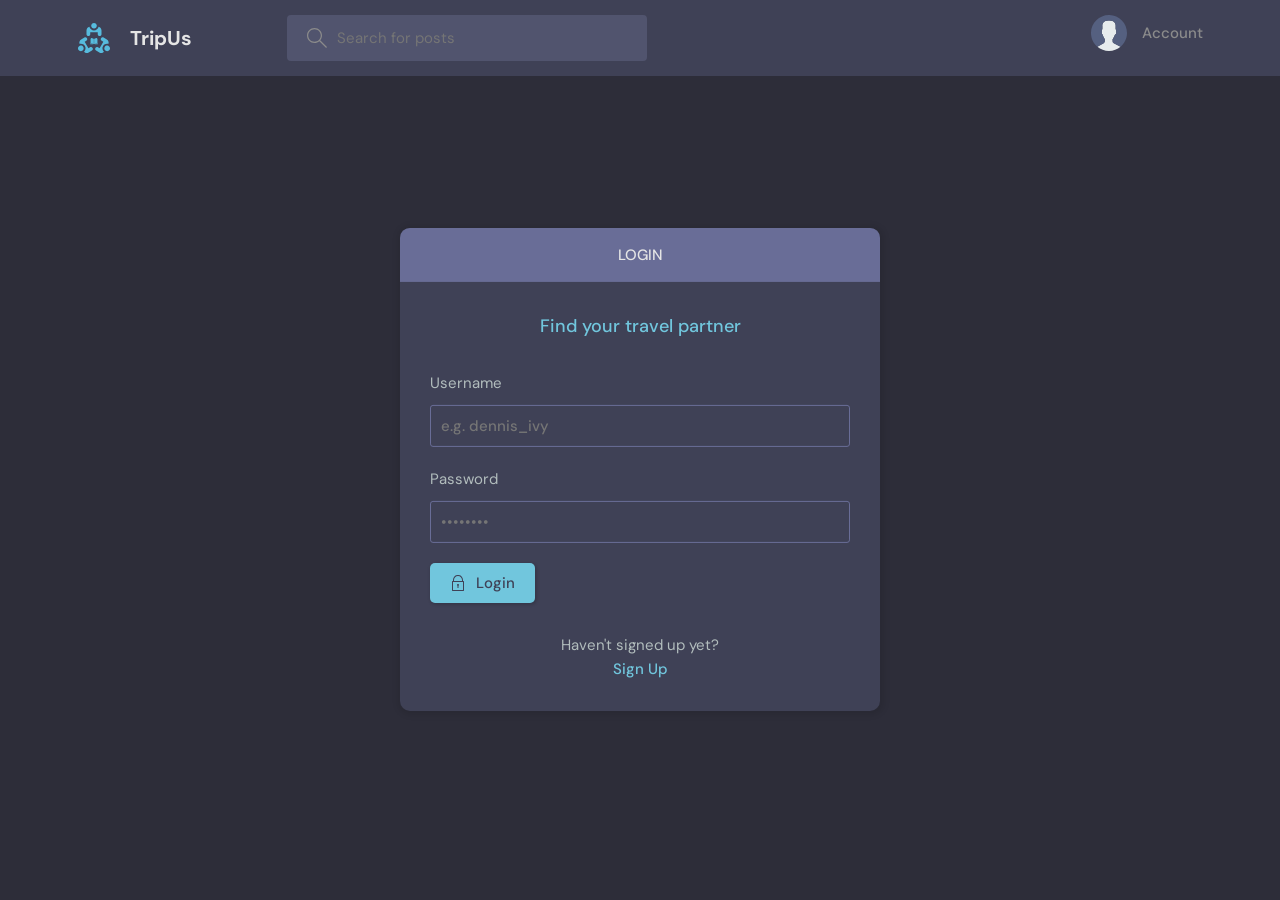
<file: theme/login.html>
<!DOCTYPE html>
<html lang="en">
  <head>
    <meta charset="UTF-8" />
    <meta http-equiv="X-UA-Compatible" content="IE=edge" />
    <meta name="viewport" content="width=device-width, initial-scale=1.0" />
    <link rel="shortcut icon" href="assets/favicon.ico" type="image/x-icon" />
    <link rel="stylesheet" href="style.css" />
    <title>Tripus - Find travel partners around the world!</title>
  </head>
  <body>
    <header class="header header--loggedIn">
      <div class="container">
        <a href="/" class="header__logo">
          <img src="assets/logo.svg" />
          <h1>TripUs</h1>
        </a>
        <form class="header__search">
          <label>
            <svg
              version="1.1"
              xmlns="http://www.w3.org/2000/svg"
              width="32"
              height="32"
              viewBox="0 0 32 32"
            >
              <title>search</title>
              <path
                d="M32 30.586l-10.845-10.845c1.771-2.092 2.845-4.791 2.845-7.741 0-6.617-5.383-12-12-12s-12 5.383-12 12c0 6.617 5.383 12 12 12 2.949 0 5.649-1.074 7.741-2.845l10.845 10.845 1.414-1.414zM12 22c-5.514 0-10-4.486-10-10s4.486-10 10-10c5.514 0 10 4.486 10 10s-4.486 10-10 10z"
              ></path>
            </svg>
            <input placeholder="Search for posts" />
          </label>
        </form>
        <nav class="header__menu">
          <!-- Not Logged In -->
          <a href="/login.html">
            <img src="./assets/avatar.svg" />
            <p>Account</p>
          </a>

          <!-- Logged In -->
          <!-- <a href="#">
            <div class="avatar avatar--medium active">
              <img src="https://randomuser.me/api/portraits/men/37.jpg" />
            </div>
            <p>John Doe <span>@john_doe</span></p>
            <svg
              version="1.1"
              xmlns="http://www.w3.org/2000/svg"
              width="32"
              height="32"
              viewBox="0 0 32 32"
            >
              <title>chevron-down</title>
              <path d="M16 21l-13-13h-3l16 16 16-16h-3l-13 13z"></path>
            </svg>
          </a> -->
        </nav>
      </div>
    </header>
    <main class="auth layout">
      <div class="container">
        <div class="layout__box">
          <div class="layout__boxHeader">
            <div class="layout__boxTitle">
              <h3>Login</h3>
            </div>
          </div>
          <div class="layout__body">
            <h2 class="auth__tagline">Find your travel partner</h2>

            <form class="form" action="#">
              <div class="form__group form__group">
                <label for="room_name">Username</label>
                <input id="username" name="username" type="text" placeholder="e.g. dennis_ivy" />
              </div>
              <div class="form__group">
                <label for="password">Password</label>
                <input
                  id="password"
                  name="password"
                  type="password"
                  placeholder="&bull;&bull;&bull;&bull;&bull;&bull;&bull;&bull;"
                />
              </div>

              <button class="btn btn--main" type="submit">
                <svg
                  version="1.1"
                  xmlns="http://www.w3.org/2000/svg"
                  width="32"
                  height="32"
                  viewBox="0 0 32 32"
                >
                  <title>lock</title>
                  <path
                    d="M27 12h-1v-2c0-5.514-4.486-10-10-10s-10 4.486-10 10v2h-1c-0.553 0-1 0.447-1 1v18c0 0.553 0.447 1 1 1h22c0.553 0 1-0.447 1-1v-18c0-0.553-0.447-1-1-1zM8 10c0-4.411 3.589-8 8-8s8 3.589 8 8v2h-16v-2zM26 30h-20v-16h20v16z"
                  ></path>
                  <path
                    d="M15 21.694v4.306h2v-4.306c0.587-0.348 1-0.961 1-1.694 0-1.105-0.895-2-2-2s-2 0.895-2 2c0 0.732 0.413 1.345 1 1.694z"
                  ></path>
                </svg>

                Login
              </button>
            </form>

            <div class="auth__action">
              <p>Haven't signed up yet?</p>
              <a href="signup.html" class="btn btn--link">Sign Up</a>
            </div>
          </div>
        </div>
      </div>
    </main>
  </body>
</html>
</file>
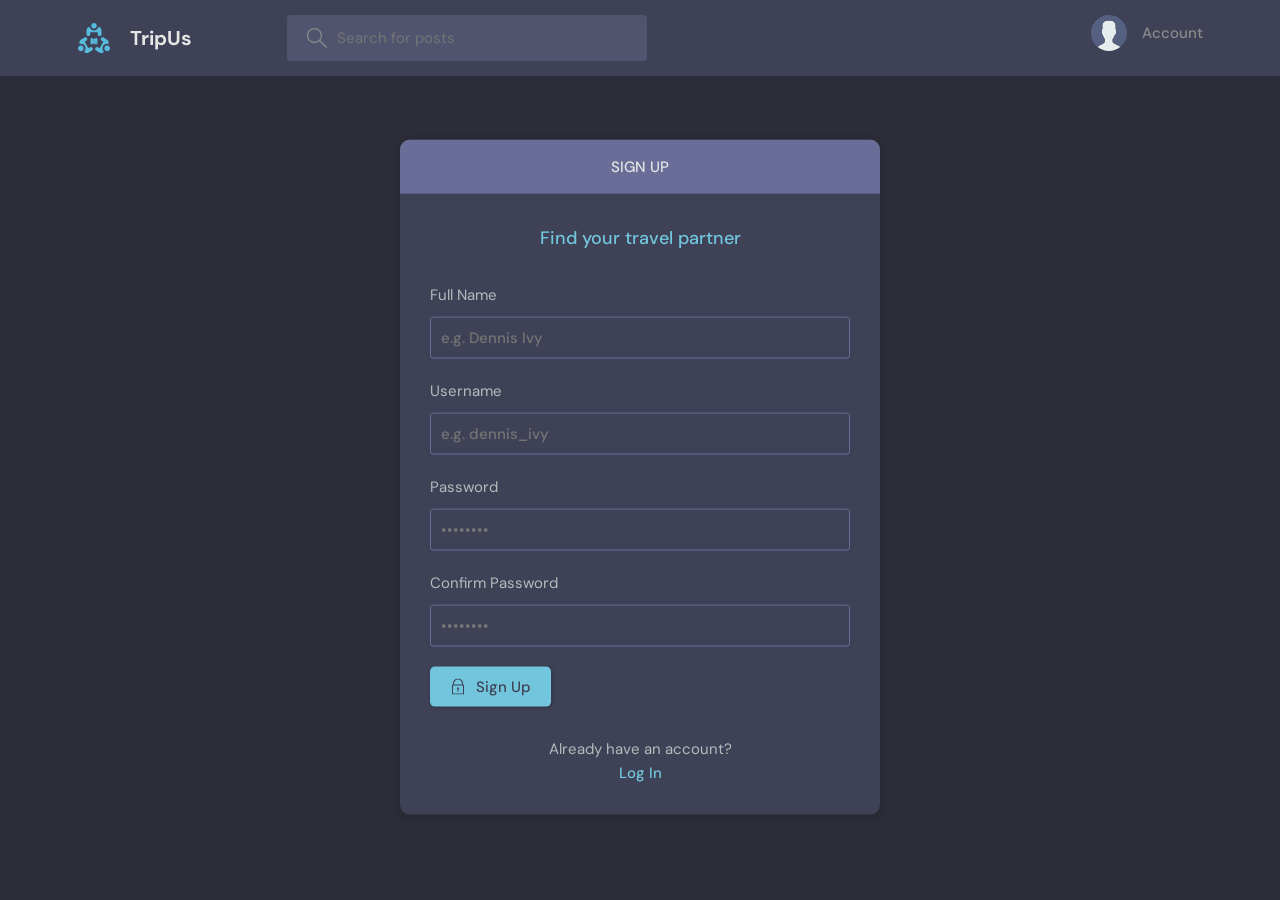
<file: theme/signup.html>
<!DOCTYPE html>
<html lang="en">
  <head>
    <meta charset="UTF-8" />
    <meta http-equiv="X-UA-Compatible" content="IE=edge" />
    <meta name="viewport" content="width=device-width, initial-scale=1.0" />
    <link rel="shortcut icon" href="assets/favicon.ico" type="image/x-icon" />
    <link rel="stylesheet" href="style.css" />
    <title>TripUs - Find travel partners around the world!</title>
  </head>
  <body>
    <header class="header header--loggedIn">
      <div class="container">
        <a href="/" class="header__logo">
          <img src="assets/logo.svg" />
          <h1>TripUs</h1>
        </a>
        <form class="header__search">
          <label>
            <svg
              version="1.1"
              xmlns="http://www.w3.org/2000/svg"
              width="32"
              height="32"
              viewBox="0 0 32 32"
            >
              <title>search</title>
              <path
                d="M32 30.586l-10.845-10.845c1.771-2.092 2.845-4.791 2.845-7.741 0-6.617-5.383-12-12-12s-12 5.383-12 12c0 6.617 5.383 12 12 12 2.949 0 5.649-1.074 7.741-2.845l10.845 10.845 1.414-1.414zM12 22c-5.514 0-10-4.486-10-10s4.486-10 10-10c5.514 0 10 4.486 10 10s-4.486 10-10 10z"
              ></path>
            </svg>
            <input placeholder="Search for posts" />
          </label>
        </form>
        <nav class="header__menu">
          <!-- Not Logged In -->
          <a href="/login.html">
            <img src="./assets/avatar.svg" />
            <p>Account</p>
          </a>

          <!-- Logged In -->
          <!-- <a href="#">
            <div class="avatar avatar--medium active">
              <img src="https://randomuser.me/api/portraits/men/37.jpg" />
            </div>
            <p>John Doe <span>@john_doe</span></p>
            <svg
              version="1.1"
              xmlns="http://www.w3.org/2000/svg"
              width="32"
              height="32"
              viewBox="0 0 32 32"
            >
              <title>chevron-down</title>
              <path d="M16 21l-13-13h-3l16 16 16-16h-3l-13 13z"></path>
            </svg>
          </a> -->
        </nav>
      </div>
    </header>
    <main class="auth layout">
      <div class="container">
        <div class="layout__box">
          <div class="layout__boxHeader">
            <div class="layout__boxTitle">
              <h3>Sign up</h3>
            </div>
          </div>
          <div class="layout__body">
            <h2 class="auth__tagline">Find your travel partner</h2>

            <form class="form" action="#">
              <div class="form__group form__group">
                <label for="fullname">Full Name</label>
                <input id="fullname" name="fullname" type="text" placeholder="e.g. Dennis Ivy" />
              </div>
              <div class="form__group form__group">
                <label for="room_name">Username</label>
                <input id="username" name="username" type="text" placeholder="e.g. dennis_ivy" />
              </div>
              <div class="form__group">
                <label for="password">Password</label>
                <input
                  id="password"
                  name="password"
                  type="password"
                  placeholder="&bull;&bull;&bull;&bull;&bull;&bull;&bull;&bull;"
                />
              </div>

              <div class="form__group">
                <label for="confirm_password">Confirm Password</label>
                <input
                  id="confirm_password"
                  name="confirm_password"
                  type="password"
                  placeholder="&bull;&bull;&bull;&bull;&bull;&bull;&bull;&bull;"
                />
              </div>

              <button class="btn btn--main" type="submit">
                <svg
                  version="1.1"
                  xmlns="http://www.w3.org/2000/svg"
                  width="32"
                  height="32"
                  viewBox="0 0 32 32"
                >
                  <title>lock</title>
                  <path
                    d="M27 12h-1v-2c0-5.514-4.486-10-10-10s-10 4.486-10 10v2h-1c-0.553 0-1 0.447-1 1v18c0 0.553 0.447 1 1 1h22c0.553 0 1-0.447 1-1v-18c0-0.553-0.447-1-1-1zM8 10c0-4.411 3.589-8 8-8s8 3.589 8 8v2h-16v-2zM26 30h-20v-16h20v16z"
                  ></path>
                  <path
                    d="M15 21.694v4.306h2v-4.306c0.587-0.348 1-0.961 1-1.694 0-1.105-0.895-2-2-2s-2 0.895-2 2c0 0.732 0.413 1.345 1 1.694z"
                  ></path>
                </svg>

                Sign Up
              </button>
            </form>

            <div class="auth__action">
              <p>Already have an account?</p>
              <a href="login.html" class="btn btn--link">Log In</a>
            </div>
          </div>
        </div>
      </div>
    </main>
  </body>
</html>
</file>
<file: theme/style.css>
@import url("https://fonts.googleapis.com/css2?family=DM+Sans:wght@400;500;700&display=swap");

:root {
  --color-main: #71c6dd;
  --color-main-light: #e1f6fb;
  --color-dark: #3f4156;
  --color-dark-medium: #51546e;
  --color-dark-light: #696d97;
  --color-light: #e5e5e5;
  --color-gray: #8b8b8b;
  --color-light-gray: #b2bdbd;
  --color-bg: #2d2d39;
  --color-success: #5dd693;
  --color-error: #fc4b0b;
}

/*========== base styles ==========*/

* {
  font-family: "DM Sans", -apple-system, BlinkMacSystemFont, "Segoe UI", Roboto, Oxygen, Ubuntu, Cantarell, "Open Sans",
    "Helvetica Neue", sans-serif;
  margin: 0;
  padding: 0;
  box-sizing: border-box;
  text-rendering: optimizeLegibility;
  /* color: inherit; */
  font-size: inherit;
}

html {
  font-size: 56.25%;
}

@media only screen and (min-width: 1200px) {
  html {
    font-size: 62.5%;
  }
}

@media only screen and (min-width: 2100px) {
  html {
    font-size: 75%;
  }
}

body {
  line-height: 1.6;
  font-weight: 400;
  font-size: 1.5rem;
  color: var(--color-light-gray);
  background-color: var(--color-bg);
  min-height: 100vh;
}

img {
  width: 100%;
}

a {
  display: inline-block;
  color: var(--color-main);
  text-decoration: none;
}

/*========== components ==========*/
.container {
  max-width: 120rem;
  width: 90%;
  margin: auto;
}

.btn {
  background-color: transparent;
  border: none;
  display: inline-flex;
  align-items: center;
  gap: 1rem;
  cursor: pointer;
  transition: all ease-in-out 0.3s;
  padding: 1rem 2rem;
  border-radius: 5px;
  box-shadow: 1px 1px 3px 1px rgba(0, 0, 0, 0.15);
  font-weight: 500;
}

.btn--link {
  border-radius: 0;
  padding: 0;
  color: var(--color-main);
  box-shadow: none;
}

.btn--link:hover {
  text-decoration: underline;
}

.btn--main {
  background-color: var(--color-main);
  color: var(--color-dark);
}

.btn:hover {
  opacity: 0.9;
}

.btn--dark {
  background-color: var(--color-dark-light);
  color: var(--color-light);
}

.btn > svg {
  fill: currentColor;
  width: 1.6rem;
  height: 1.6rem;
}

.btn--pill {
  border-radius: 10rem;
  font-size: 1.4rem;
  font-weight: 700;
  padding: 6px 2.5rem;
  color: var(--color-main);
  background: transparent;
  border: 2px solid var(--color-main);
}

.action-button {
  background: transparent;
  border: none;
  outline: none;
  cursor: pointer;
}

.avatar {
  position: relative;
  display: inline-block;
  border-radius: 50%;
  border: 2px solid var(--color-main);
}

.avatar img {
  display: block;
  border-radius: 50%;
  object-fit: cover;
  object-position: center;
}

.avatar::after {
  content: "";
  display: block;
  position: absolute;
  background-color: var(--color-gray);
  z-index: 111;
  border-radius: 50%;
  border: 0.3rem solid var(--color-dark);
}

.avatar.active::after {
  background-color: var(--color-success);
}

.avatar.avatar--small img {
  width: 2.8rem;
  height: 2.8rem;
}

.avatar.avatar--small:after {
  width: 0.7rem;
  height: 0.7rem;
  bottom: 0px;
  right: -6px;
}

.avatar.avatar--medium img {
  width: 3.6rem;
  height: 3.6rem;
  border-radius: 50%;
}

.avatar.avatar--medium:after {
  width: 0.7rem;
  height: 0.7rem;
  bottom: 0px;
  right: -6px;
}

.avatar.avatar--large img {
  display: block;
  width: 8rem;
  height: 8rem;
  border-radius: 50%;
}

.avatar.avatar--large:after {
  width: 1rem;
  height: 1rem;
  bottom: 2px;
  right: 3.5px;
}

.scroll::-webkit-scrollbar {
  width: 0.6rem;
  background-color: rgb(41, 41, 46);
}

.scroll::-webkit-scrollbar-thumb {
  border-radius: 1rem;
  background-color: var(--color-gray);
}

.dropdown-menu {
  z-index: 111;
  position: absolute;
  top: 5rem;
  right: 0.5rem;
  background: var(--color-dark-light);
  border-radius: 5px;
  box-shadow: 1px 1px 3px 1px rgba(0, 0, 0, 0.15);
  overflow: hidden;
  display: none;
}

.dropdown-menu.show {
  display: block;
}

.dropdown-menu a {
  padding: 1.2rem 4rem;
  display: block;
  color: var(--color-light) !important;
  font-weight: 500;
  font-size: 1.4rem;
}

.dropdown-menu a:hover {
  background-color: var(--color-dark-medium);
}

.dropdown-menu > a:not(:last-child) {
  border-bottom: 1px solid var(--color-dark-medium);
}

.dropdown-menu a svg {
  fill: var(--color-light);
}

.mobile-menu {
  margin-bottom: 3rem;
}

.mobile-menuItems {
  display: flex;
  align-items: center;
  justify-content: center;
  gap: 1rem;
}

@media screen and (min-width: 500px) {
  .mobile-menu {
    display: none;
  }
}

/*==============================
=>  Header Section
================================*/

.header {
  padding: 1.5rem;
  background-color: var(--color-dark);
}

.header > .container {
  display: flex;
  gap: 9.5rem;
}

.header__logo,
.header__user {
  display: flex;
  gap: 2rem;
  align-items: center;
}

.header__logo > img {
  height: 3.2rem;
  width: 3.2rem;
}

.header__logo > h1 {
  font-weight: 700;
  font-size: 2rem;
  color: var(--color-light);
}

.header__search > label {
  background-color: var(--color-dark-medium);
  padding: 1.3rem 1rem;
  display: flex;
  align-items: center;
  gap: 1rem;
  border-radius: 4px;
}

.header__search svg {
  fill: var(--color-gray);
  width: 2rem;
  height: 2rem;
  margin-left: 1rem;
}

.header__search input {
  width: 30rem;
  background: transparent;
  border: none;
  outline: none;
  color: var(--color-light);
}

@media screen and (max-width: 800px) {
  .header__search input {
    width: 20rem;
  }

  .header > .container {
    gap: 3rem;
  }
}

@media screen and (max-width: 700px) {
  .header__logo h1 {
    display: none;
  }
}

@media screen and (max-width: 500px) {
  .header__search {
    display: none;
  }
}

.header__menu {
  margin-left: auto;
  position: relative;
}

.header__menu a {
  display: flex;
  gap: 1.5rem;
  align-items: center;
  font-weight: 500;
  text-decoration: none;
  color: var(--color-gray);
}

.header__menu img {
  height: 3.6rem;
}

.header__menu p {
  line-height: 1.2;
}

.header__menu span {
  color: var(--color-main);
  font-weight: 500;
  font-size: 1.4rem;
  display: block;
}

.header__menu svg {
  width: 1.6rem;
  height: 1.6rem;
  fill: var(--color-dark-light);
}

.dropdown-button {
  background: transparent;
  border: 0;
  outline: 0;
  cursor: pointer;
}

.dropdown-button:hover svg {
  fill: var(--color-main);
}

/*==============================
=>  Layout
================================*/

.layout {
  margin-top: 2.4rem;
}

.layout > .container {
  display: flex;
  justify-content: space-between;
  align-items: flex-start;
}

.layout--3 > .container > div:first-child {
  flex-basis: 18%;
  max-width: 22.5rem;
}

.layout--3 > .container > div:nth-child(2) {
  flex-basis: 50%;
}

.layout--3 > .container > div:last-child {
  flex-basis: 25%;
}

.layout--2 > .container > div:first-child {
  flex-basis: 72%;
}

.layout--2 > .container > div:last-child {
  flex-basis: 25%;
}
/*========== Layout Box ==========*/

.layout__box {
  width: 90%;
  max-width: 48rem;
  min-height: 40rem;
  position: absolute;
  top: 50%;
  left: 50%;
  transform: translate(-50%, -46%);
  background-color: var(--color-dark);
  border-radius: 1rem;
  box-shadow: 1px 1px 6px 3px rgba(0, 0, 0, 0.1);
  overflow: hidden;
}

.layout__boxHeader {
  display: flex;
  padding: 1.5rem;
  background-color: var(--color-dark-light);
}

.layout__boxTitle {
  display: flex;
  gap: 1.5rem;
  align-items: center;
}

.layout__boxTitle h3 {
  text-transform: uppercase;
  font-weight: 500;
  color: var(--color-light);
}

.layout__boxTitle svg {
  width: 1.6rem;
  height: 1.6rem;
  fill: var(--color-main);
}

.layout__body {
  margin: 3rem;
}

@media screen and (max-width: 900px) {
  .activities,
  .topics {
    display: none;
  }

  .layout--3 > .container > div:nth-child(2) {
    flex-basis: 100%;
  }
}

/*==============================
=>  Topics
================================*/

.form__group {
  margin-bottom: 2rem;
  width: 100%;
}

.form__split {
  display: flex;
  gap: 1.5rem;
}

.form__group label {
  display: block;
  font-size: 1.5rem;
  margin-bottom: 1rem;
}

.form__group input,
.form__group textarea,
.form__group select {
  background: transparent;
  border: 1px solid var(--color-dark-light);
  padding: 1rem;
  border-radius: 3px;
  width: 100%;
  color: var(--color-light);
  font-weight: 500;
  outline: none;
}

.form__group input:focus,
.form__group textarea:focus {
  border-color: var(--color-main);
}

.form__group textarea {
  background: transparent;
  height: 10rem;
  resize: none;
}

.form__group select {
  color: var(--color-gray);
  font-weight: 400;
}

.form__group select option {
  background-color: var(--color-dark-light);
  color: var(--color-light);
  padding: 0 10rem;
}

.form__action {
  display: flex;
  justify-content: flex-end;
  gap: 3rem;
}

.form__hide {
  position: absolute;
  left: -9999px;
}

.form__avatar label {
  text-align: center;
  font-size: 1.8rem;
  font-weight: 500;
  color: var(--color-main);
  cursor: pointer;
}

.form__avatar label:hover {
  text-decoration: underline;
}

/*==============================
=>  Topics
================================*/

.topics__header {
  margin-bottom: 2rem;
}

.topics__header h2 {
  text-transform: uppercase;
  font-weight: 500;
  color: var(--color-dark-light);
}

.topics__list {
  list-style: none;
}

.topics__list li a {
  display: flex;
  justify-content: space-between;
  margin-bottom: 3rem;
  font-weight: 500;
  color: var(--color-light-gray);
  transition: all 0.3s ease-in-out;
}

.topics__list li a.active,
.topics__list li a:hover {
  color: var(--color-main);
}

.topics__list li a span {
  padding: 0.5rem 1rem;
  background-color: var(--color-dark);
  border-radius: 3px;
  font-size: 1.3rem;
  font-weight: 700;
  letter-spacing: 1px;
}

.topics-page a:hover {
  text-decoration: underline;
}

.topics-page .topics__list li:not(:last-child) a {
  margin: 2rem 0;
  padding-bottom: 1rem;
  text-decoration: none;
  border-bottom: 1px solid var(--color-dark-medium);
}

.topics-page .header__search {
  display: block;
}

@media screen and (max-width: 500px) {
  .mobile-menu .header__search {
    display: block;
    margin-bottom: 2.4rem;
  }
}

/*==============================
=>  Room List
================================*/

.roomList__header {
  display: flex;
  justify-content: space-between;
  align-items: center;
  margin-bottom: 2.4rem;
}

.roomList__header h2 {
  text-transform: uppercase;
  font-weight: 500;
  color: var(--color-light);
  letter-spacing: 1px;
}

.roomList__header p {
  font-weight: 500;
  color: var(--color-dark-light);
}

/*========== Room List Room ==========*/

.roomListRoom {
  margin-bottom: 2.4rem;
  background-color: var(--color-dark);
  border-radius: 1rem;
  padding: 2rem;
}

.roomListRoom__header {
  display: flex;
  justify-content: space-between;
  align-items: center;
}

.roomListRoom__author {
  font-weight: 500;
  display: flex;
  align-items: center;
  gap: 1rem;
}

.roomListRoom__actions {
  display: flex;
  align-items: flex-start;
  gap: 1rem;
  position: relative;
}

.roomListRoom__actions span {
  font-size: 1.4rem;
  font-weight: 500;
}

.roomListRoom__actions svg {
  fill: var(--color-main);

  width: 1.6rem;
  height: 1.6rem;
}

.roomListRoom__content {
  margin: 1rem 0;
}

.roomListRoom__content a {
  font-size: 2rem;
  font-weight: 500;
  margin-bottom: 1.5rem;
  color: var(--color-light);
  transition: all 0.3s ease-in-out;
}

.roomListRoom__content a:hover {
  color: var(--color-main);
}

.roomListRoom__meta {
  border-top: 1px solid var(--color-dark-medium);
  padding-top: 1rem;
  display: flex;
  align-items: center;
  justify-content: space-between;
}

.roomListRoom__joined {
  color: var(--color-light-gray);
  display: flex;
  align-items: center;
  gap: 1rem;
  font-size: 1.4rem;
  font-weight: 500;
}

.roomListRoom__joined svg {
  fill: var(--color-main);
  width: 1.6rem;
  height: 1.6rem;
}

.roomListRoom__topic {
  padding: 5px 1.5rem;
  background-color: var(--color-dark-medium);
  border-radius: 5rem;
  font-weight: 500;
  font-size: 1.3rem;
}

/*==============================
=>  Activities
================================*/

.activities {
  background: var(--color-dark);
  border-radius: 5px;
  overflow: hidden;
}

.activities__header h2 {
  background-color: var(--color-dark-light);
  text-transform: uppercase;
  font-weight: 500;
  padding: 1rem 1.5rem;
  color: var(--color-light);
  letter-spacing: 1px;
  font-size: 1.4rem;
}

.activities__box {
  margin: 1.5rem;
  padding: 1.5rem;
  border: 2px solid var(--color-dark-medium);
  border-radius: 5px;
}

.activities__boxHeader p {
  font-size: 1.4rem;
  line-height: 1.3;
}

.activities__boxHeader p span {
  color: var(--color-gray);
  font-size: 1.2rem;
  display: block;
}

.activities__boxContent {
  margin-left: 4.2rem;
}

.activities__boxContent {
  font-size: 1.4rem;
}

.activities__boxContent a:hover {
  text-decoration: underline;
}

.activities__boxRoomContent {
  background: var(--color-bg);
  padding: 1rem;
  border-radius: 5px;
  margin-top: 1rem;
  margin-left: -4.2rem;
}

.roomListRoom__actions svg {
  fill: var(--color-light-gray);
}

/*==============================
=>  Create Room
================================*/

.create-room.layout .layout__box {
  max-width: 68rem;
}

/*==============================
=>  Update Account
================================*/

.update-account.layout .layout__box {
  max-width: 68rem;
}

/*==============================
=>  Delete Item
================================*/

.delete-item.layout .layout__box {
  max-width: 68rem;
}

/*==============================
=>  Auth
================================*/

.auth__tagline {
  text-align: center;
  margin-bottom: 3rem;
  color: var(--color-main);
  font-weight: 500;
  font-size: 1.8rem;
}
.auth .layout__boxHeader {
  text-align: center;
  justify-content: center;
}

.auth__action {
  margin-top: 3rem;
  text-align: center;
}

/*==============================
=>  Settings
================================*/

.settings__avatar {
  margin-bottom: 3rem;
  text-align: center;
  margin: 0 auto;
  display: flex;
  justify-content: center;
}

.settings__avatar .avatar {
  margin: 1rem;
}

/*==============================
=>  Profile
================================*/
.profile {
  margin-bottom: 3rem;
}

.profile__avatar {
  text-align: center;
}

.profile__info {
  text-align: center;
}

.profile__info h3 {
  font-size: 2rem;
  color: var(--color-light);
  font-weight: 400;
}

.profile__info p {
  color: var(--color-main);
  font-weight: 500;
  margin-bottom: 1rem;
}

.profile__about {
  margin-top: 2rem;
}

.profile__about h3 {
  text-transform: uppercase;
  color: var(--color-dark-light);
  margin-bottom: 0.5rem;
}

.profile-page .roomList__header {
  margin-bottom: 1.5rem;
}

.profile-page .roomList__header h2 {
  color: var(--color-dark-light);
}

/*==============================
=>  Room
================================*/

.room,
.participants {
  background: var(--color-dark);
  max-height: 87.5vh;
  border-radius: 0.7rem;
  overflow: hidden;
  position: relative;
}

@media screen and (max-width: 900px) {
  .participants {
    display: none;
  }

  .layout--2 > .container > div:first-child {
    flex-basis: 100%;
  }
}

.room__top,
.participants__top {
  background: var(--color-dark-light);
  display: flex;
  justify-content: space-between;
  align-items: center;
  padding: 1rem 2rem;
  position: relative;
}

.room__top svg,
.thread__top svg {
  width: 1.6rem;
  height: 1.6rem;
  fill: var(--color-light);
  cursor: pointer;
}

.room__topLeft {
  display: flex;
  align-items: flex-end;
  gap: 1rem;
}

.room__topLeft h3,
.participants__top {
  text-transform: uppercase;
  font-weight: 500;
  color: var(--color-light);
}

.room__topLeft svg {
  width: 1.6rem;
  height: 1.6rem;
  fill: var(--color-light);
}

.room__topRight {
  display: flex;
  column-gap: 1em;
}

.room__topRight svg {
  fill: var(--color-main-light);
}

.room__header {
  max-height: 30vh;
  overflow-y: auto;
  position: absolute;
  width: 95%;
  background: var(--color-dark);
  z-index: 999;
  top: 4.4rem;
  padding-top: 2rem;
  padding-bottom: 1rem;
}

@media screen and (max-width: 500px) {
  .room__header {
    top: 4.3rem;
    padding-right: 2rem;
  }
}

.room__box {
  padding-left: 2rem;
  padding-right: 2rem;
  height: 80.5vh;
  /* overflow-y: auto; */
  padding-bottom: 0;
}

@media screen and (max-width: 500px) {
  .room__box {
    padding-left: 2.5rem;
    padding-right: 2rem;
    height: 80.5vh;
    overflow-y: auto;
    padding-bottom: 0;
  }
}

.room__info {
  display: flex;
  justify-content: space-between;
}

.room__info h3 {
  font-size: 2.4rem;
  font-weight: 500;
  color: var(--color-main);
}

.room__hosted p {
  text-transform: uppercase;
  color: var(--color-gray);
  font-size: 1.2rem;
  font-weight: 700;
  line-height: 2;
}

.room__author {
  display: flex;
  gap: 1rem;
  align-items: center;
  margin-bottom: 1rem;
  transition: all 0.3s ease-in-out;
}

.room__author:hover {
  text-decoration: underline;
}

.room__topics {
  padding: 0.5rem 1.5rem;
  background: var(--color-dark-light);
  color: var(--color-light);
  display: inline-block;
  font-size: 1.4rem;
  border-radius: 1.5rem;
  margin: 1rem 0;
}

.room__conversation {
  margin-top: 1rem;
  margin-bottom: 4rem;
  height: 64%;
}

.threads h3 {
  text-transform: uppercase;
  font-weight: 500;
  color: var(--color-gray);
}

.threads {
  background: var(--color-bg);
  border-radius: 0.7rem;
  overflow-y: auto;
  height: 100%;
  margin-top: 28vh;
  padding: 0 2rem 4rem 2rem;
}

.thread {
  border-left: 2px solid var(--color-dark);
  padding-left: 1rem;
  margin: 2rem 0;
  padding: 2rem;
}

.thread__top {
  display: flex;
  align-items: center;
  justify-content: space-between;
}

.thread__top svg {
  fill: var(--color-dark-light);
}

.thread__author {
  display: flex;
  align-items: center;
  gap: 1.5rem;
  font-size: 1.4rem;
}

.thread__authorInfo {
  display: flex;
  align-items: center;
  gap: 1rem;
}

.thread__details {
  font-size: 1.4rem;
  margin-top: 0.5rem;
}

.room__message {
  padding: 2rem;
  position: absolute;
  z-index: 111;
  bottom: 0;
  left: 0;
  right: 0;
  background: transparent;
}

.room__message > form > input {
  resize: none;
  background-color: var(--color-dark-light);
  color: var(--color-light);
  border: none;
  outline: none;
  border-radius: 0.7rem;
  height: 4.5rem;
  width: 100%;
  margin-top: -1rem;
  padding: 1.2rem;
  font-size: 1.4rem;
  font-weight: 500;
  position: relative;
}

.room__message > form > input::placeholder {
  color: var(--color-light-gray);
}

.participants__top span {
  color: var(--color-main);
  font-size: 1.3rem;
  text-transform: none;
}

.participants__top {
  justify-content: flex-start;
  gap: 0.5rem;
}

.participants__list {
  padding: 2rem;
  height: 82.5vh;
  overflow-y: scroll;
  padding-bottom: 0;
}

.participant {
  display: flex;
  align-items: center;
  gap: 1.5rem;
  margin-bottom: 2rem;
}

.participant p {
  color: var(--color-light-gray);
  line-height: 1.2;
}

.participant span {
  display: block;
  font-weight: 500;
  color: var(--color-main);
  font-weight: 1.4rem;
}
</file>
